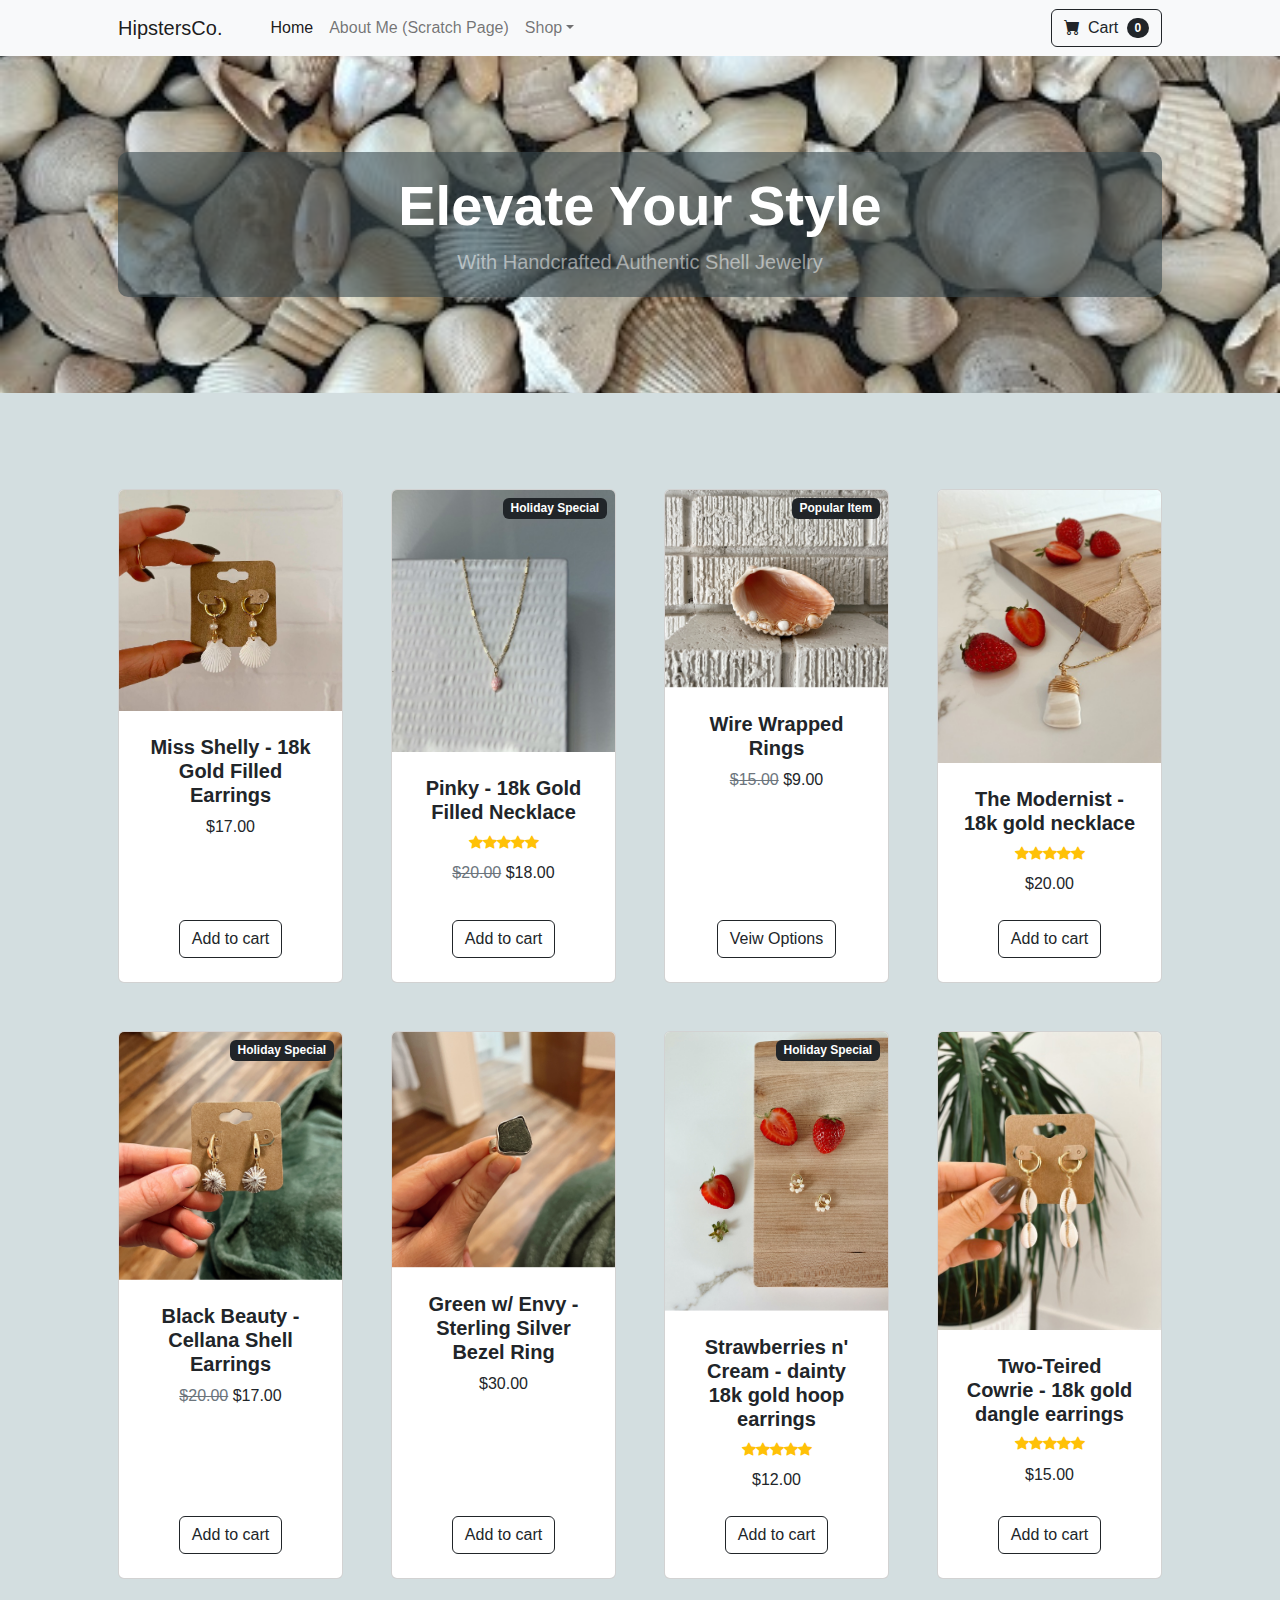
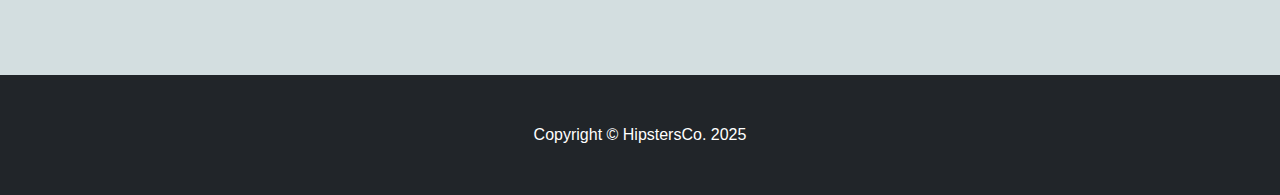
<file: index.html>
<!DOCTYPE html>
<html lang="en">
    <head>
        <meta charset="utf-8" />
        <meta name="viewport" content="width=device-width, initial-scale=1, shrink-to-fit=no" />
        <meta name="description" content="" />
        <meta name="author" content="" />
        <title>Shop Homepage - Start Bootstrap Template</title>
        <!-- Favicon-->
        <link rel="icon" type="image/x-icon" href="assets/favicon.ico" />
        <!-- Bootstrap icons-->
        <link href="https://cdn.jsdelivr.net/npm/bootstrap-icons@1.5.0/font/bootstrap-icons.css" rel="stylesheet" />
        <!-- Core theme CSS (includes Bootstrap)-->
        <link href="css/styles.css" rel="stylesheet" />
        <link href="css/mystyles.css" rel="stylesheet" />
    </head>
    <body>
        <!-- Navigation-->
        <nav class="navbar navbar-expand-lg navbar-light bg-light">
            <div class="container px-4 px-lg-5">
                <a class="navbar-brand" href="#!">HipstersCo.</a>
                <button class="navbar-toggler" type="button" data-bs-toggle="collapse" data-bs-target="#navbarSupportedContent" aria-controls="navbarSupportedContent" aria-expanded="false" aria-label="Toggle navigation"><span class="navbar-toggler-icon"></span></button>
                <div class="collapse navbar-collapse" id="navbarSupportedContent">
                    <ul class="navbar-nav me-auto mb-2 mb-lg-0 ms-lg-4">
                        <li class="nav-item"><a class="nav-link active" aria-current="page" href="#!">Home</a></li>
                        <li class="nav-item"><a class="nav-link" href="scratch.html">About Me (Scratch Page)</a></li>
                        <li class="nav-item dropdown">
                            <a class="nav-link dropdown-toggle" id="navbarDropdown" href="#!" role="button" data-bs-toggle="dropdown" aria-expanded="false">Shop</a>
                            <ul class="dropdown-menu" aria-labelledby="navbarDropdown">
                                <li><a class="dropdown-item" href="#miss-shelly">All Products</a></li>
                                <li><hr class="dropdown-divider" /></li>
                                <li><a class="dropdown-item" href="#wire-rings">Popular Items</a></li>
                                <li><a class="dropdown-item" href="css1.html">My Styles Page</a></li>
                            </ul>
                        </li>
                    </ul>
                    <form class="d-flex">
                        <button class="btn btn-outline-dark" type="submit">
                            <i class="bi-cart-fill me-1"></i>
                            Cart
                            <span class="badge bg-dark text-white ms-1 rounded-pill">0</span>
                        </button>
                    </form>
                </div>
            </div>
        </nav>
        <!-- Header-->
      
        <header class="py-5" style="background-image: url('assets/shells.jpg'); background-size: cover; background-position: center;">
            <div class="container px-4 px-lg-5 my-5">
                <div class="text-center text-white" style="background-color: rgba(58, 74, 78, 0.601); padding: 20px; border-radius: 10px;">
                    <h1 class="display-4 fw-bolder">Elevate Your Style</h1>
                    <p class="lead fw-normal text-white-50 mb-0">With Handcrafted Authentic Shell Jewelry</p>
                </div>
            </div>
        </header>
        <!-- Section-->
        <section class="py-5">
            <div class="container px-4 px-lg-5 mt-5">
                <div class="row gx-4 gx-lg-5 row-cols-2 row-cols-md-3 row-cols-xl-4 justify-content-center">
                    <div class="col mb-5">
                        <div id="miss-shelly" class="card h-100">
                            <!-- Product image-->
                            <img class="card-img-top" src="assets/miss_shelly.jpg" alt="..." />
                            <!-- Product details-->
                            <div class="card-body p-4">
                                <div class="text-center">
                                    <!-- Product name-->
                                    <h5 class="fw-bolder">Miss Shelly - 18k Gold Filled Earrings</h5>
                                    <!-- Product price-->
                                    $17.00
                                </div>
                            </div>
                            <!-- Product actions-->
                            <div class="card-footer p-4 pt-0 border-top-0 bg-transparent">
                                <div class="text-center"><a class="btn btn-outline-dark mt-auto" href="#">Add to cart</a></div>
                            </div>
                        </div>
                    </div>
                    <div class="col mb-5">
                        <div class="card h-100">
                            <!-- Sale badge-->
                            <div class="badge bg-dark text-white position-absolute" style="top: 0.5rem; right: 0.5rem">Holiday Special</div>
                            <!-- Product image-->
                            <img class="card-img-top" src="assets/pinky.jpg" alt="..." />
                            <!-- Product details-->
                            <div class="card-body p-4">
                                <div class="text-center">
                                    <!-- Product name-->
                                    <h5 class="fw-bolder">Pinky - 18k Gold Filled Necklace </h5>
                                    <!-- Product reviews-->
                                    <div class="d-flex justify-content-center small text-warning mb-2">
                                        <div class="bi-star-fill"></div>
                                        <div class="bi-star-fill"></div>
                                        <div class="bi-star-fill"></div>
                                        <div class="bi-star-fill"></div>
                                        <div class="bi-star-fill"></div>
                                    </div>
                                    <!-- Product price-->
                                    <span class="text-muted text-decoration-line-through">$20.00</span>
                                    $18.00
                                </div>
                            </div>
                            <!-- Product actions-->
                            <div class="card-footer p-4 pt-0 border-top-0 bg-transparent">
                                <div class="text-center"><a class="btn btn-outline-dark mt-auto" href="#">Add to cart</a></div>
                            </div>
                        </div>
                    </div>
                    <div class="col mb-5">
                        <div id="wire-rings" class="card h-100">
                            <!-- Sale badge-->
                            <div class="badge bg-dark text-white position-absolute" style="top: 0.5rem; right: 0.5rem">Popular Item</div>
                            <!-- Product image-->
                            <img class="card-img-top" src="assets/wirerings.jpg" alt="..." />
                            <!-- Product details-->
                            <div class="card-body p-4">
                                <div class="text-center">
                                    <!-- Product name-->
                                    <h5 class="fw-bolder">Wire Wrapped Rings</h5>
                                    <!-- Product price-->
                                    <span class="text-muted text-decoration-line-through">$15.00</span>
                                    $9.00
                                </div>
                            </div>
                            <!-- Product actions-->
                            <div class="card-footer p-4 pt-0 border-top-0 bg-transparent">
                                <div class="text-center"><a class="btn btn-outline-dark mt-auto" href="#">Veiw Options</a></div>
                            </div>
                        </div>
                    </div>
                    <div class="col mb-5">
                        <div class="card h-100">
                            <!-- Product image-->
                            <img class="card-img-top" src="assets/modernist.jpg" alt="..." />
                            <!-- Product details-->
                            <div class="card-body p-4">
                                <div class="text-center">
                                    <!-- Product name-->
                                    <h5 class="fw-bolder">The Modernist - 18k gold necklace</h5>
                                    <!-- Product reviews-->
                                    <div class="d-flex justify-content-center small text-warning mb-2">
                                        <div class="bi-star-fill"></div>
                                        <div class="bi-star-fill"></div>
                                        <div class="bi-star-fill"></div>
                                        <div class="bi-star-fill"></div>
                                        <div class="bi-star-fill"></div>
                                    </div>
                                    <!-- Product price-->
                                    $20.00
                                </div>
                            </div>
                            <!-- Product actions-->
                            <div class="card-footer p-4 pt-0 border-top-0 bg-transparent">
                                <div class="text-center"><a class="btn btn-outline-dark mt-auto" href="#">Add to cart</a></div>
                            </div>
                        </div>
                    </div>
                    <div class="col mb-5">
                        <div class="card h-100">
                            <!-- Sale badge-->
                            <div class="badge bg-dark text-white position-absolute" style="top: 0.5rem; right: 0.5rem">Holiday Special</div>
                            <!-- Product image-->
                            <img class="card-img-top" src="assets/cellana.jpg" alt="..." />
                            <!-- Product details-->
                            <div class="card-body p-4">
                                <div class="text-center">
                                    <!-- Product name-->
                                    <h5 class="fw-bolder">Black Beauty - Cellana Shell Earrings </h5>
                                    <!-- Product price-->
                                    <span class="text-muted text-decoration-line-through">$20.00</span>
                                    $17.00
                                </div>
                            </div>
                            <!-- Product actions-->
                            <div class="card-footer p-4 pt-0 border-top-0 bg-transparent">
                                <div class="text-center"><a class="btn btn-outline-dark mt-auto" href="#">Add to cart</a></div>
                            </div>
                        </div>
                    </div>
                    <div class="col mb-5">
                        <div class="card h-100">
                            <!-- Product image-->
                            <img class="card-img-top" src="assets/envy.jpg" alt="..." />
                            <!-- Product details-->
                            <div class="card-body p-4">
                                <div class="text-center">
                                    <!-- Product name-->
                                    <h5 class="fw-bolder">Green w/ Envy - Sterling Silver Bezel Ring</h5>
                                    <!-- Product price-->
                                    $30.00
                                </div>
                            </div>
                            <!-- Product actions-->
                            <div class="card-footer p-4 pt-0 border-top-0 bg-transparent">
                                <div class="text-center"><a class="btn btn-outline-dark mt-auto" href="#">Add to cart</a></div>
                            </div>
                        </div>
                    </div>
                    <div class="col mb-5">
                        <div class="card h-100">
                            <!-- Sale badge-->
                            <div class="badge bg-dark text-white position-absolute" style="top: 0.5rem; right: 0.5rem">Holiday Special</div>
                            <!-- Product image-->
                            <img class="card-img-top" src="assets/strawberries.jpg" alt="..." />
                            <!-- Product details-->
                            <div class="card-body p-4">
                                <div class="text-center">
                                    <!-- Product name-->
                                    <h5 class="fw-bolder">Strawberries n' Cream - dainty 18k gold hoop earrings</h5>
                                    <!-- Product reviews-->
                                    <div class="d-flex justify-content-center small text-warning mb-2">
                                        <div class="bi-star-fill"></div>
                                        <div class="bi-star-fill"></div>
                                        <div class="bi-star-fill"></div>
                                        <div class="bi-star-fill"></div>
                                        <div class="bi-star-fill"></div>
                                    </div>
                                    <!-- Product price-->
                                    $12.00
                                </div>
                            </div>
                            <!-- Product actions-->
                            <div class="card-footer p-4 pt-0 border-top-0 bg-transparent">
                                <div class="text-center"><a class="btn btn-outline-dark mt-auto" href="#">Add to cart</a></div>
                            </div>
                        </div>
                    </div>
                    <div class="col mb-5">
                        <div class="card h-100">
                            <!-- Product image-->
                            <img class="card-img-top" src="assets/teired.jpg" alt="..." />
                            <!-- Product details-->
                            <div class="card-body p-4">
                                <div class="text-center">
                                    <!-- Product name-->
                                    <h5 class="fw-bolder">Two-Teired Cowrie - 18k gold dangle earrings</h5>
                                    <!-- Product reviews-->
                                    <div class="d-flex justify-content-center small text-warning mb-2">
                                        <div class="bi-star-fill"></div>
                                        <div class="bi-star-fill"></div>
                                        <div class="bi-star-fill"></div>
                                        <div class="bi-star-fill"></div>
                                        <div class="bi-star-fill"></div>
                                    </div>
                                    <!-- Product price-->
                                    $15.00
                                </div>
                            </div>
                            <!-- Product actions-->
                            <div class="card-footer p-4 pt-0 border-top-0 bg-transparent">
                                <div class="text-center"><a class="btn btn-outline-dark mt-auto" href="#">Add to cart</a></div>
                            </div>
                        </div>
                    </div>
                </div>
            </div>
        </section>
        <!-- Footer-->
        <footer class="py-5 bg-dark">
            <div class="container"><p class="m-0 text-center text-white">Copyright &copy; HipstersCo. 2025</p></div>
        </footer>
        <!-- Bootstrap core JS-->
        <script src="https://cdn.jsdelivr.net/npm/bootstrap@5.2.3/dist/js/bootstrap.bundle.min.js"></script>
        <!-- Core theme JS-->
        <script src="js/scripts.js"></script>
    </body>
</html>
</file>
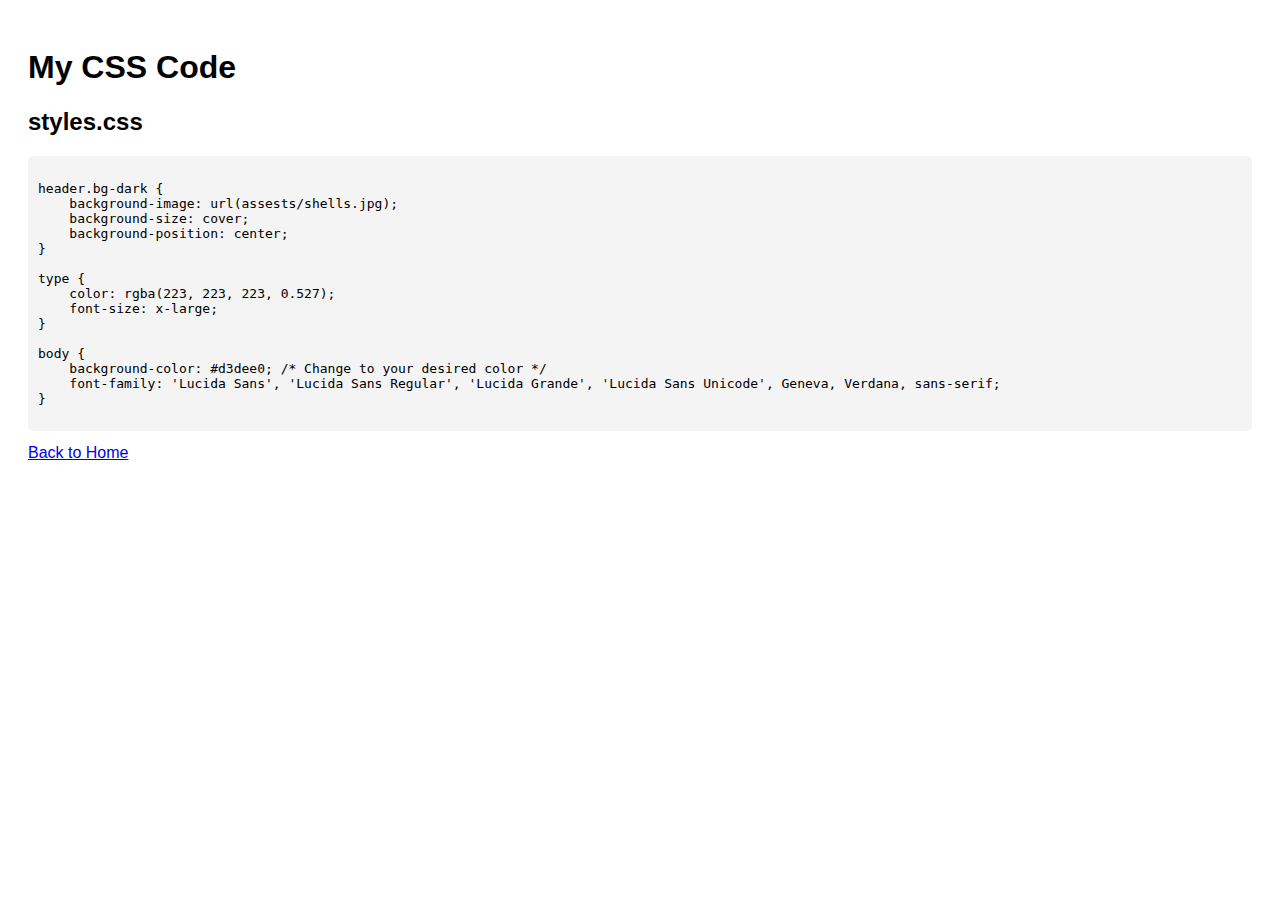
<file: css1.html>
<!DOCTYPE html>
<html lang="en">
<head>
    <meta charset="UTF-8">
    <meta name="viewport" content="width=device-width, initial-scale=1.0">
    <title>CSS Code Display</title>
    <style>
        body {
            font-family: Arial, sans-serif;
            padding: 20px;
        }
        pre {
            background-color: #f4f4f4;
            padding: 10px;
            border-radius: 5px;
            overflow-x: auto; /* Allows horizontal scrolling if code is too wide */
            white-space: pre-wrap; /* Ensures long lines wrap to the next line */
        }
    </style>
</head>
<body>
    <h1>My CSS Code</h1>
    <h2>styles.css</h2>
    <pre><code>
header.bg-dark {
    background-image: url(assests/shells.jpg);
    background-size: cover;
    background-position: center;
}

type {
    color: rgba(223, 223, 223, 0.527);
    font-size: x-large;
}

body {
    background-color: #d3dee0; /* Change to your desired color */
    font-family: 'Lucida Sans', 'Lucida Sans Regular', 'Lucida Grande', 'Lucida Sans Unicode', Geneva, Verdana, sans-serif;
}
    </code></pre>
    <a href="index.html">Back to Home</a> <!-- Link to go back to the main page -->
</body>
</html>
</file>
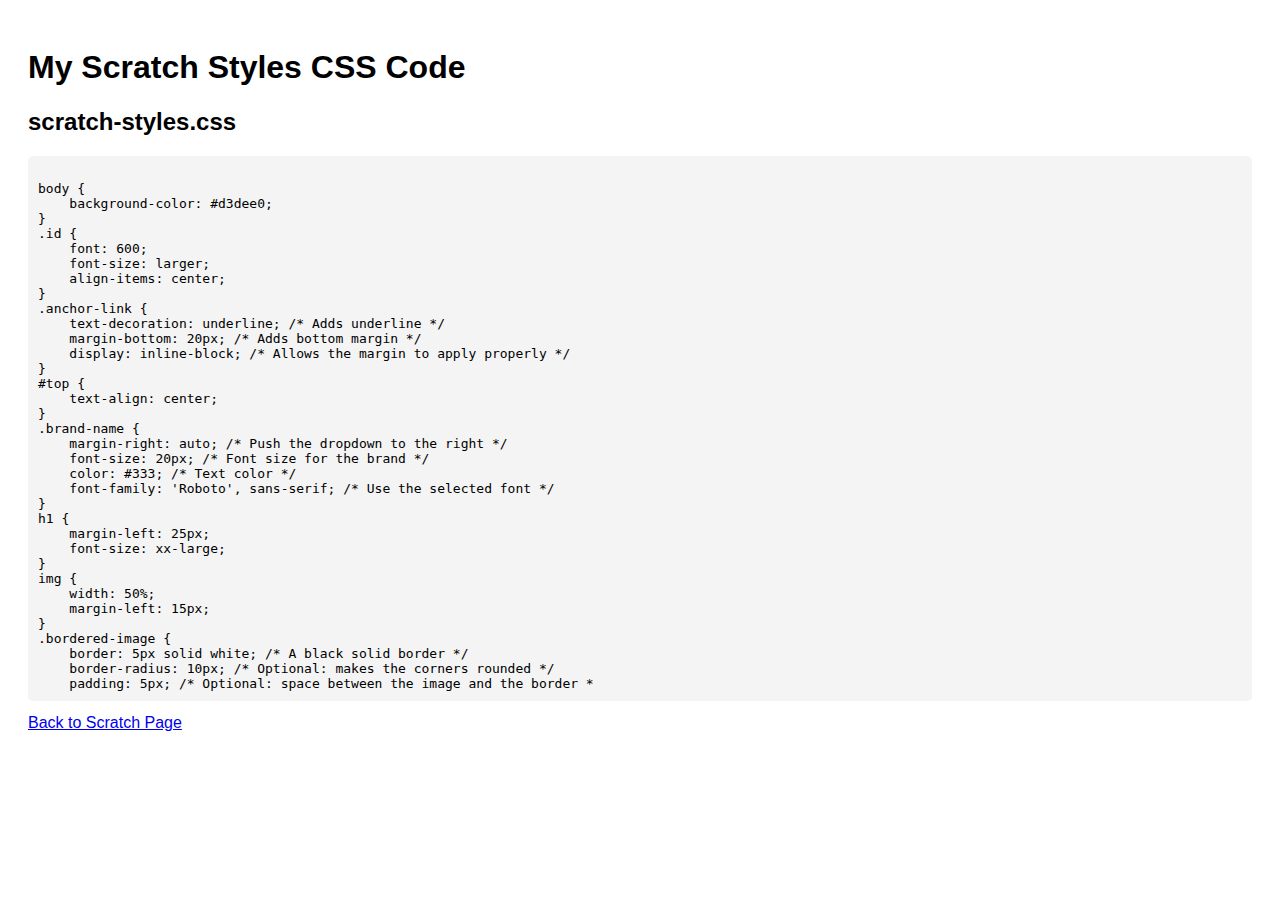
<file: css2.html>
<!DOCTYPE html>
<html lang="en">
<head>
    <meta charset="UTF-8">
    <meta name="viewport" content="width=device-width, initial-scale=1.0">
    <title>Scratch Styles Code Display</title>
    <style>
        body {
            font-family: Arial, sans-serif;
            padding: 20px;
        }
        pre {
            background-color: #f4f4f4;
            padding: 10px;
            border-radius: 5px;
            overflow-x: auto; /* Allows horizontal scrolling if code is too wide */
            white-space: pre-wrap; /* Ensures long lines wrap to the next line */
        }
    </style>
</head>
<body>
    <h1>My Scratch Styles CSS Code</h1>
    <h2>scratch-styles.css</h2>
    <pre><code>
body {
    background-color: #d3dee0;
}
.id {
    font: 600;
    font-size: larger;
    align-items: center;
}
.anchor-link {
    text-decoration: underline; /* Adds underline */
    margin-bottom: 20px; /* Adds bottom margin */
    display: inline-block; /* Allows the margin to apply properly */
}
#top {
    text-align: center;
}
.brand-name {
    margin-right: auto; /* Push the dropdown to the right */
    font-size: 20px; /* Font size for the brand */
    color: #333; /* Text color */
    font-family: 'Roboto', sans-serif; /* Use the selected font */
}
h1 {
    margin-left: 25px;
    font-size: xx-large;
}
img {
    width: 50%;
    margin-left: 15px;
}
.bordered-image {
    border: 5px solid white; /* A black solid border */
    border-radius: 10px; /* Optional: makes the corners rounded */
    padding: 5px; /* Optional: space between the image and the border *
</code></pre>
<a href="scratch.html">Back to Scratch Page</a> <!-- Link to go back to the main page -->
</body>
</html>
</file>
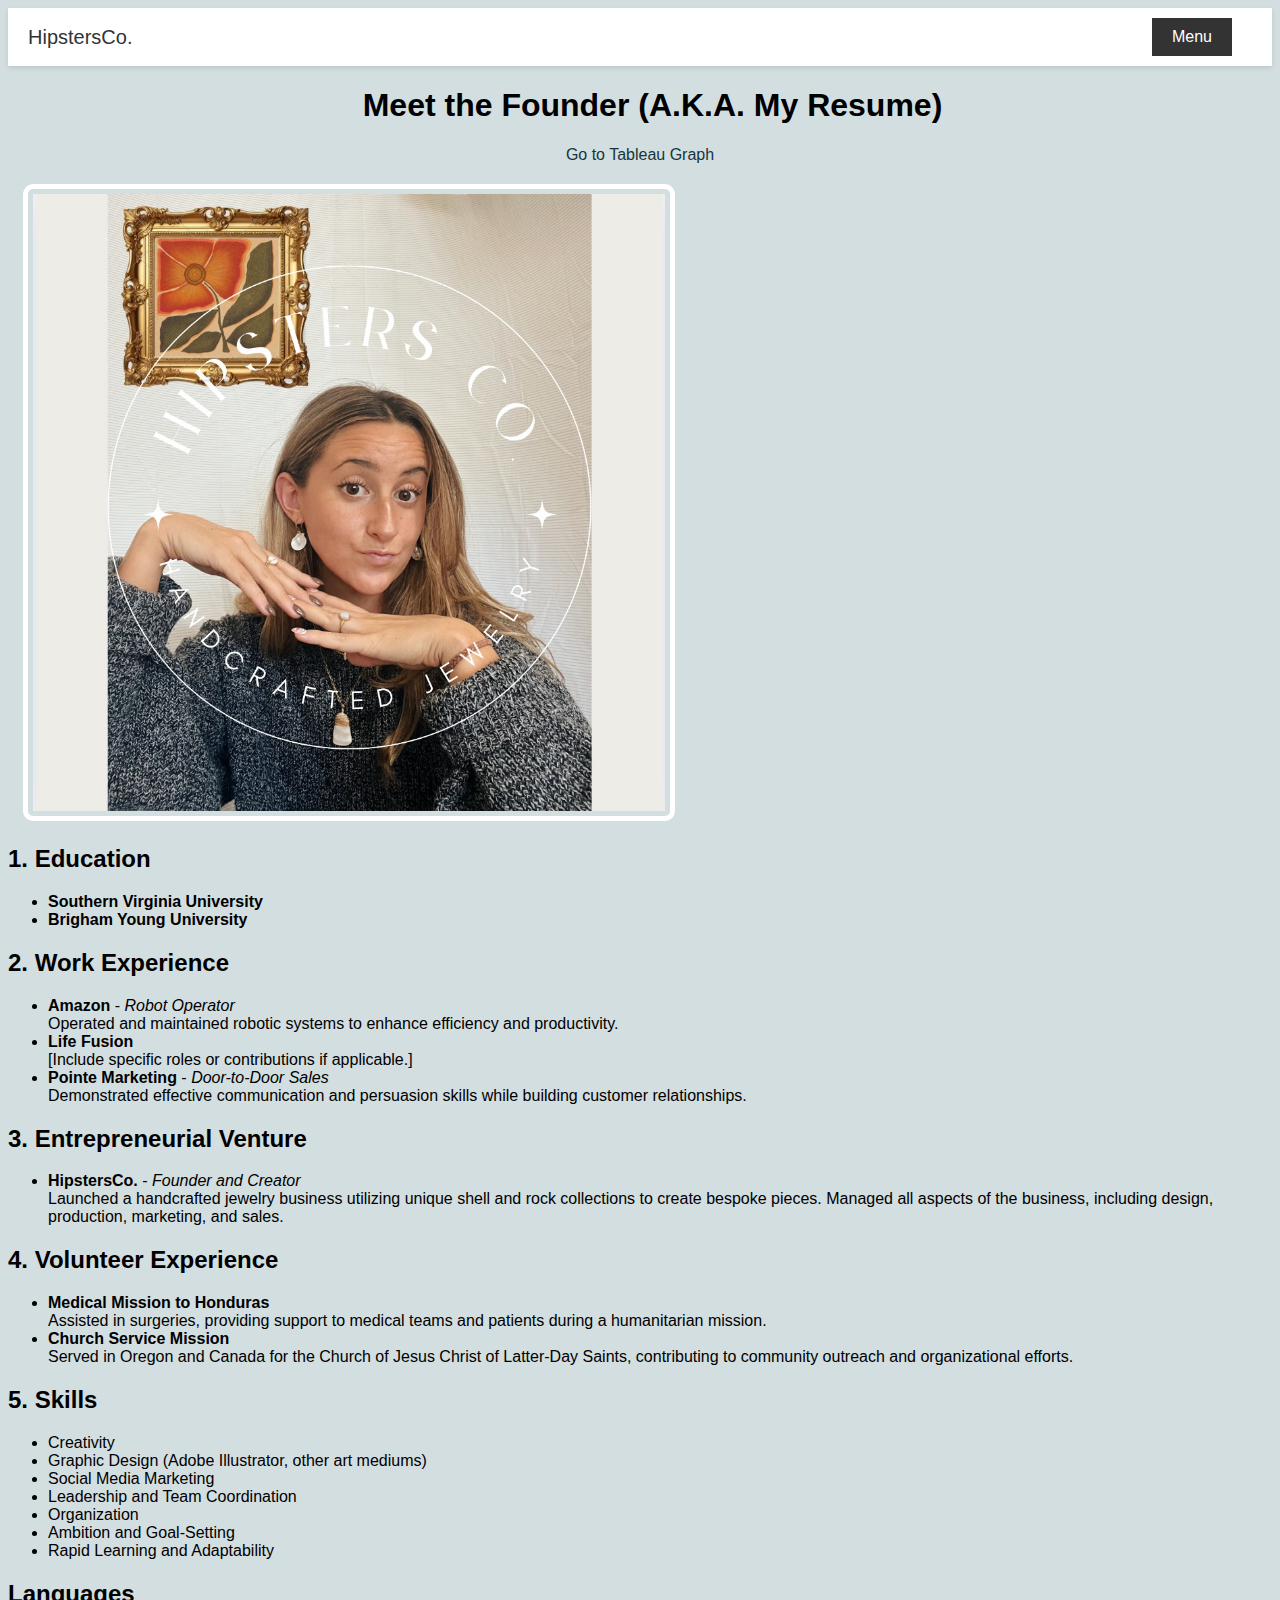
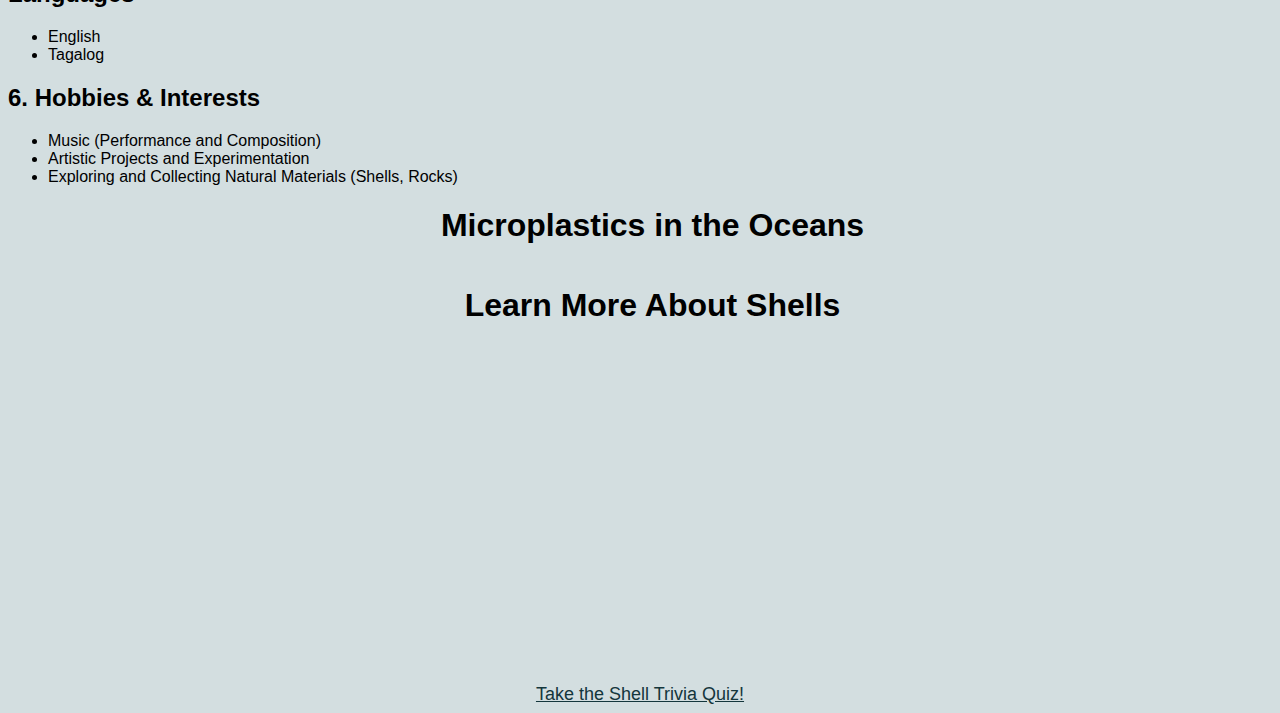
<file: scratch.html>
<!DOCTYPE html>
<html lang="en">
<head>
    <title>about</title>
    <link rel="stylesheet" href="scratchstyle.css">
    <meta charset="UTF-8">
    <meta name="viewport" content="width=device-width, initial-scale=1.0">
    <title>About Me</title>
</head>
<body>
    <header>
        <div class="header-bar">
            <div class="brand-name">HipstersCo.</div>
            <div class="dropdown-menu">
                <button class="dropbtn">Menu</button>
                <div class="dropdown-content">
                    <a href="index.html">Home</a>
                    <a href="css2.html">Scratch Styles</a>
                </div>
            </div>
        </div>
    </header>

    <h1 id="top">Meet the Founder (A.K.A. My Resume)</h1>
    <div style="text-align: center; margin-top: 20px;">
        <a href="#viz1734499581705" class="anchor-link" style="text-decoration: none; color: #14363c;">Go to Tableau Graph</a>
    </div>
    <left>
        <img src="assets/founder.jpg" alt="pic of me" class="bordered-image"
            width="45%">
        &nbsp;&nbsp;&nbsp;

    </left>
    
    <div class="section">
        <h2 class="section-title">1. Education</h2>
        <ul>
            <li><strong>Southern Virginia University</strong></li>
            <li><strong>Brigham Young University</strong></li>
        </ul>
    </div>
    
    <div class="section">
        <h2 class="section-title">2. Work Experience</h2>
        <ul>
            <li>
                <strong>Amazon</strong> - <em>Robot Operator</em><br>
                Operated and maintained robotic systems to enhance efficiency and productivity.
            </li>
            <li>
                <strong>Life Fusion</strong><br>
                [Include specific roles or contributions if applicable.]
            </li>
            <li>
                <strong>Pointe Marketing</strong> - <em>Door-to-Door Sales</em><br>
                Demonstrated effective communication and persuasion skills while building customer relationships.
            </li>
        </ul>
    </div>
    
    <div class="section">
        <h2 class="section-title">3. Entrepreneurial Venture</h2>
        <ul>
            <li>
                <strong>HipstersCo.</strong> - <em>Founder and Creator</em><br>
                Launched a handcrafted jewelry business utilizing unique shell and rock collections to create bespoke pieces. Managed all aspects of the business, including design, production, marketing, and sales.
            </li>
        </ul>
    </div>
    
    <div class="section">
        <h2 class="section-title">4. Volunteer Experience</h2>
        <ul>
            <li>
                <strong>Medical Mission to Honduras</strong><br>
                Assisted in surgeries, providing support to medical teams and patients during a humanitarian mission.
            </li>
            <li>
                <strong>Church Service Mission</strong><br>
                Served in Oregon and Canada for the Church of Jesus Christ of Latter-Day Saints, contributing to community outreach and organizational efforts.
            </li>
        </ul>
    </div>
    
    <div class="section">
        <h2 class="section-title">5. Skills</h2>
        <ul>
            <li>Creativity</li>
            <li>Graphic Design (Adobe Illustrator, other art mediums)</li>
            <li>Social Media Marketing</li>
            <li>Leadership and Team Coordination</li>
            <li>Organization</li>
            <li>Ambition and Goal-Setting</li>
            <li>Rapid Learning and Adaptability</li>
        </ul>
    </div>
    
    <div class="section">
        <h2 class="section-title">Languages</h2>
        <ul>
            <li>English</li>
            <li>Tagalog</li>
        </ul>
    </div>
    
    <div class="section">
        <h2 class="section-title">6. Hobbies & Interests</h2>
        <ul>
            <li>Music (Performance and Composition)</li>
            <li>Artistic Projects and Experimentation</li>
            <li>Exploring and Collecting Natural Materials (Shells, Rocks)</li>
        </ul>
    </div>
    <!DOCTYPE html>
<html lang="en">
<head>
    <meta charset="UTF-8">
    <meta name="viewport" content="width=device-width, initial-scale=1.0">
    <title>Responsive Tableau Graph</title>
</head>
<body>
    <h1 style="text-align: center;">Microplastics in the Oceans</h1>
    <div style="display: flex; justify-content: center; align-items: center;">
        <div class='tableauPlaceholder' id='viz1734499581705' style='position: relative; width: 100%; max-width: 1080px; height: auto;'>
            <noscript>
                <a href='#'>
                    <img alt='Microplastics in the Oceans'
                         src='https:&#47;&#47;public.tableau.com&#47;static&#47;images&#47;Mi&#47;MicroplasticsintheWorldsOceans&#47;MicroplasticsintheOceans&#47;1_rss.png'
                         style='border: none;' />
                </a>
            </noscript>
            <object class='tableauViz' style='display: none;'>
                <param name='host_url' value='https%3A%2F%2Fpublic.tableau.com%2F' />
                <param name='embed_code_version' value='3' />
                <param name='site_root' value='' />
                <param name='name' value='MicroplasticsintheWorldsOceans&#47;MicroplasticsintheOceans' />
                <param name='tabs' value='no' />
                <param name='toolbar' value='yes' />
                <param name='static_image'
                       value='https:&#47;&#47;public.tableau.com&#47;static&#47;images&#47;Mi&#47;MicroplasticsintheWorldsOceans&#47;MicroplasticsintheOceans&#47;1.png' />
                <param name='animate_transition' value='yes' />
                <param name='display_static_image' value='yes' />
                <param name='display_spinner' value='yes' />
                <param name='display_overlay' value='yes' />
                <param name='display_count' value='yes' />
                <param name='language' value='en-US' />
            </object>
        </div>
    </div>
    <script type='text/javascript'>
        var divElement = document.getElementById('viz1734499581705');
        var vizElement = divElement.getElementsByTagName('object')[0];
        vizElement.style.width = '100%';
        vizElement.style.height = (window.innerWidth * 0.6) + 'px'; // Height is 60% of screen width
        var scriptElement = document.createElement('script');
        scriptElement.src = 'https://public.tableau.com/javascripts/api/viz_v1.js';
        vizElement.parentNode.insertBefore(scriptElement, vizElement);
    </script>
</body>
</html>

    <head>
        <meta charset="UTF-8">
        <meta name="viewport" content="width=device-width, initial-scale=1.0">
        <title>Embedded YouTube Video</title>
    </head>
    <body>
        <h1 id="shells_title"> Learn More About Shells</h1>
        <div style="text-align: center;">
            <iframe 
                width="560" 
                height="315" 
                src="https://www.youtube.com/embed/Bmy2TfEJ42o" 
                title="YouTube video player" 
                frameborder="0" 
                allow="accelerometer; autoplay; clipboard-write; encrypted-media; gyroscope; picture-in-picture; web-share" 
                allowfullscreen>
            </iframe>
        </div>
        <body>
            <!-- Other content of your page -->
        
            <div class="quiz-link" style="text-align: center; margin-top: 20px;">
                <a href="webapp.html" class="bottom-link" style="color: #14363c; text-decoration: underline;">Take the Shell Trivia Quiz!</a>
            </div>
        </body>
        
</html>
</file>
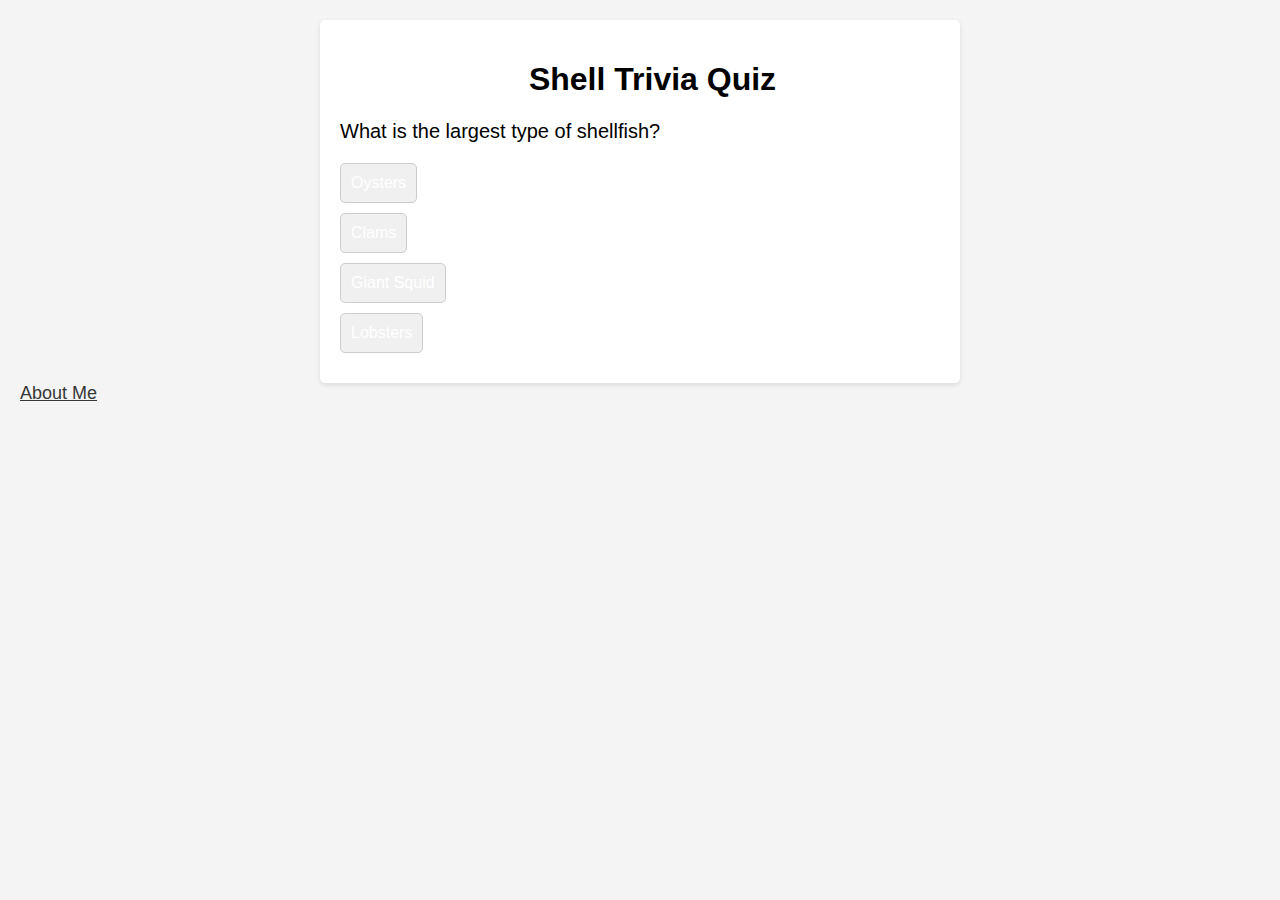
<file: webapp.html>
<!DOCTYPE html>
<html lang="en">
<head>
    <link rel="stylesheet" href="scratchstyle.css">
    <meta charset="UTF-8">
    <meta name="viewport" content="width=device-width, initial-scale=1.0">
    <title>Shell Trivia Quiz</title>
    <style>
        body {
            font-family: Arial, sans-serif;
            background-color: #f4f4f4;
            margin: 0;
            padding: 20px;
        }

        .container {
            max-width: 600px;
            margin: 0 auto;
            background: white;
            padding: 20px;
            border-radius: 5px;
            box-shadow: 0 2px 5px rgba(0,0,0,0.1);
        }

        h1 {
            text-align: center;
        }

        #question {
            font-size: 20px;
            margin-bottom: 20px;
        }

        .answer {
            display: block;
            margin: 10px 0;
            padding: 10px;
            background: #f0f0f0;
            border: 1px solid #ccc;
            border-radius: 5px;
            cursor: pointer;
            text-align: center;
        }

        .answer:hover {
            background: #e0e0e0;
        }

        .correct {
            background-color: #4caf50;
            color: white;
        }

        .incorrect {
            background-color: #f44336;
            color: white;
        }

        button {
            margin-top: 20px;
            padding: 10px 20px;
            font-size: 16px;
            background-color: #333;
            color: white;
            border: none;
            border-radius: 5px;
            cursor: pointer;
        }

        button:hover {
            background-color: #555;
        }
    </style>
</head>
<body>
    <div class="container">
        <h1>Shell Trivia Quiz</h1>
        <div id="quiz">
            <div id="question"></div>
            <div id="answers"></div>
            <button id="nextButton" onclick="nextQuestion()">Next Question</button>
        </div>
        <div id="scoreContainer" style="display: none;">
            <h2>Your Score: <span id="score"></span></h2>
            <button onclick="restartQuiz()">Restart Quiz</button>
        </div>
    </div>
    <script>
        const questions = [
            {
                question: "What is the largest type of shellfish?",
                answers: [
                    { text: "Oysters", correct: false },
                    { text: "Clams", correct: false },
                    { text: "Giant Squid", correct: true },
                    { text: "Lobsters", correct: false }
                ]
            },
            {
                question: "What is the primary material that makes up a shell?",
                answers: [
                    { text: "Chitin", correct: false },
                    { text: "Calcium Carbonate", correct: true },
                    { text: "Silica", correct: false },
                    { text: "Keratin", correct: false }
                ]
            },
            {
                question: "Which of the following is NOT a type of shell?",
                answers: [
                    { text: "Conch", correct: false },
                    { text: "Tortoise", correct: true },
                    { text: "Whelk", correct: false },
                    { text: "Cowrie", correct: false }
                ]
            },
            {
                question: "How many parts does a typical bivalve shell have?",
                answers: [
                    { text: "1", correct: false },
                    { text: "2", correct: true },
                    { text: "3", correct: false },
                    { text: "4", correct: false }
                ]
            },
            {
                question: "What is the purpose of a shell?",
                answers: [
                    { text: "Protection", correct: true },
                    { text: "Attraction", correct: false },
                    { text: "Camouflage", correct: false },
                    { text: "Feeding", correct: false }
                ]
            }
        ];

        let currentQuestionIndex = 0;
        let score = 0;

        function startQuiz() {
            currentQuestionIndex = 0;
            score = 0;
            document.getElementById("scoreContainer").style.display = "none";
            document.getElementById("quiz").style.display = "block";
            nextQuestion();
        }

        function nextQuestion() {
            resetState();
            showQuestion(questions[currentQuestionIndex]);
        }

        function showQuestion(question) {
            const questionElement = document.getElementById("question");
            questionElement.innerText = question.question;
            const answersContainer = document.getElementById("answers");
            question.answers.forEach(answer => {
                const button = document.createElement("button");
                button.innerText = answer.text;
                button.classList.add("answer");
                button.addEventListener("click", () => selectAnswer(answer, button));
                answersContainer.appendChild(button);
            });
        }

        function resetState() {
            const answersContainer = document.getElementById("answers");
            answersContainer.innerHTML = "";
            const nextButton = document.getElementById("nextButton");
            nextButton.style.display = "none";
        }

        function selectAnswer(answer, button) {
            const answersContainer = document.getElementById("answers");
            if (answer.correct) {
                score++;
                button.classList.add("correct");
            } else {
                button.classList.add("incorrect");
            }
            Array.from(answersContainer.children).forEach(button => {
                if (button.innerText === answer.text) {
                    button.classList.add(answer.correct ? "correct" : "incorrect");
                }
                button.disabled = true; // Disable all buttons after selection
            });
            document.getElementById("nextButton").style.display = "block";
            currentQuestionIndex++;
            if (currentQuestionIndex >= questions.length) {
                document.getElementById("quiz").style.display = "none";
                document.getElementById("scoreContainer").style.display = "block";
                document.getElementById("score").innerText = score + "/" + questions.length;
            }
        }

        function restartQuiz() {
            startQuiz();
        }

        window.onload = startQuiz;
    </script>
    <a href="scratch.html" class="bottom-link">About Me</a>

</body>
</html>
</file>
<file: css/mystyles.css>
header.bg-dark {
    background-image: url(assests/shells.jpg);
    background-size: cover;
    background-position: center;
}
type{
    color: rgba(223, 223, 223, 0.527);
    font-size: x-large;
}
body {
    background-color: #d3dee0; /* Change to your desired color */
    font-family:'Lucida Sans', 'Lucida Sans Regular', 'Lucida Grande', 'Lucida Sans Unicode', Geneva, Verdana, sans-serif
}
</file>
<file: scratchstyle.css>
body {
    background-color: #d3dee0;
}
.id {
    font:600;
    font-size: larger;
    align-items: center;
}
.anchor-link{
    text-decoration: underline; /* Adds underline */
    margin-bottom: 20px; /* Adds bottom margin */
    display: inline-block; /* Allows the margin to apply properly */
}
#top{
    text-align: center;
    
}
.brand-name {
    margin-right: auto; /* Push the dropdown to the right */
    font-size: 1.2px;    /* Font size for the brand */
    color: #333;        /* Text color */
    font-family: 'Roboto', sans-serif; /* Use the selected font */
}
h1{
    margin-left: 25px;
    font-size: xx-large;
}
img {
    width: 50%;
    margin-left: 15px;
}
.bordered-image {
    border: 5px solid white; /* A black solid border */
    border-radius: 10px;    /* Optional: makes the corners rounded */
    padding: 5px;           /* Optional: space between the image and the border */
}
.header-bar {
    display: flex;               /* Use flexbox for layout */
    justify-content: flex-end;   /* Align items to the right */
    align-items: center;        /* Center items vertically */
    background-color: white;    /* White background */
    padding: 10px 20px;        /* Padding for the header */
    box-shadow: 0px 2px 5px rgba(0, 0, 0, 0.1); /* Optional shadow for depth */
}

/* Brand name styling */
.brand-name {
    margin-right: auto;  /* Push the dropdown to the right */
    font-size: 20px;    /* Font size for the brand */
    color: #333;        /* Dark text color */
}

.dropdown-menu {
    position: relative;
    display: inline-block;
    float: right;
    margin-right: 20px;
}

.dropbtn {
    background-color: #333;
    color: white;
    padding: 10px 20px;
    font-size: 16px;
    border: none;
    cursor: pointer;
}

.dropdown-content {
    display: none;
    position: absolute;
    right: 0;
    background-color: #f9f9f9;
    box-shadow: 0px 8px 16px rgba(0, 0, 0, 0.2);
    z-index: 1;
    min-width: 150px;
}

.dropdown-content a {
    color: black;
    padding: 12px 16px;
    text-decoration: none;
    display: block;
}

.dropdown-content a:hover {
    background-color: #ddd;
}

.dropdown-menu:hover .dropdown-content {
    display: block;
}

.dropdown-menu:hover .dropbtn {
    background-color: #555;
}
#shells_title {
    text-align: center;
}
.bottom-link {
    position: bottom; /* Sticks the link in a fixed position */
    bottom: 20px; /* Adjusts how far from the bottom it sits */
    left: 50%; /* Centers it horizontally */
    transform: translateX(-50%); /* Ensures true centering by shifting it left by half its width */
    text-align: center; /* Centers the text within the link */
    font-size: 18px; /* Adjust font size as needed */
    color: rgb(55, 55, 55); /* Link color */
    text-decoration: underline; /* Adds an underline */
}
body{
    font-family:'Lucida Sans', 'Lucida Sans Regular', 'Lucida Grande', 'Lucida Sans Unicode', Geneva, Verdana, sans-serif;
}
.my-button {
    background-color: rgba(59, 101, 133, 0.998);
    color: white;
    padding: 10px 20px;
    border: none;
    border-radius: 5px;
    cursor: pointer;
}
</file>
